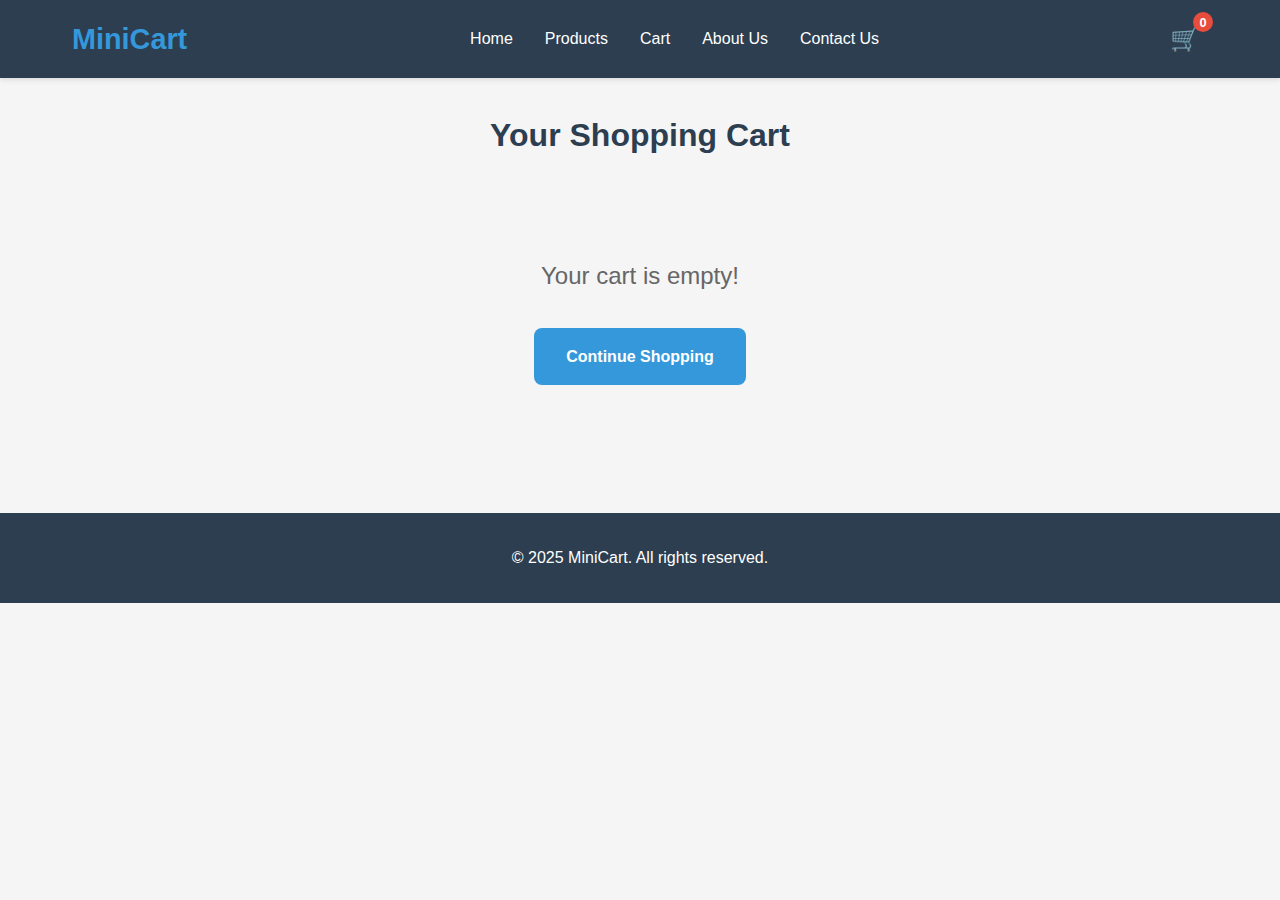
<file: cart.html>
<!DOCTYPE html>
<html lang="en">
<head>
    <meta charset="UTF-8">
    <meta name="viewport" content="width=device-width, initial-scale=1.0">
    <title>Shopping Cart - MiniCart</title>
    <link rel="stylesheet" href="style.css">
</head>
<body>
    <header>
        <nav class="navbar">
            <div class="nav-container">
                <h1 class="logo">MiniCart</h1>
                <ul class="nav-links">
                    <li><a href="index.html">Home</a></li>
                    <li><a href="product.html">Products</a></li>
                    <li><a href="cart.html">Cart</a></li>
					<li><a href="about.html">About Us</a></li>
					<li><a href="contact.html">Contact Us</a></li>
                </ul>
                <button class="cart-toggle" id="cartToggle">
                    <span class="cart-icon">🛒</span>
                    <span class="cart-count" id="cartCount">0</span>
                </button>
            </div>
        </nav>
    </header>

    <main class="cart-page">
        <h1>Your Shopping Cart</h1>
        
        <div class="cart-container">
            <div class="cart-items-list" id="cartItemsList">
                <!-- Cart items will be displayed here -->
            </div>

            <div class="cart-summary-box">
                <h2>Order Summary</h2>
                <div class="summary-row">
                    <span>Subtotal:</span>
                    <span id="cartSubtotal">$0.00</span>
                </div>
                <div class="summary-row">
                    <span>GST (10%):</span>
                    <span id="cartGST">$0.00</span>
                </div>
                <div class="summary-row total">
                    <span>Total:</span>
                    <span id="cartTotal">$0.00</span>
                </div>
                <button class="checkout-btn">Proceed to Checkout</button>
            </div>
        </div>

        <div class="empty-cart" id="emptyCart" style="display: none;">
            <p>Your cart is empty!</p>
            <a href="product.html" class="continue-shopping">Continue Shopping</a>
        </div>
    </main>

    <footer>
        <p>&copy; 2025 MiniCart. All rights reserved.</p>
    </footer>

    <script src="script.js"></script>
</body>
</html>
</file>
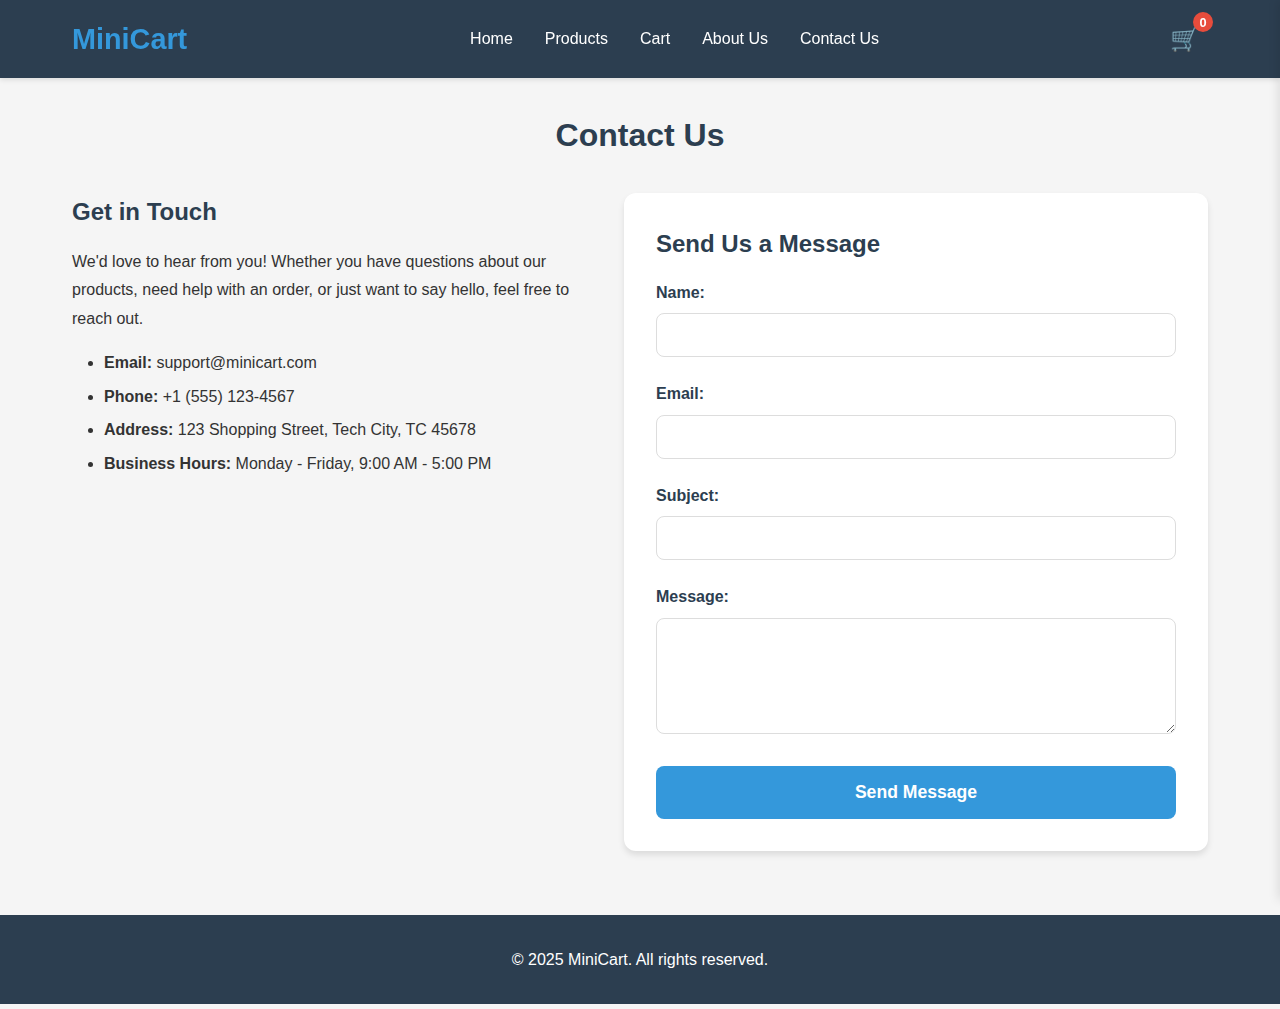
<file: contact.html>
<!DOCTYPE html>
<html lang="en">
<head>
    <meta charset="UTF-8">
    <meta name="viewport" content="width=device-width, initial-scale=1.0">
    <title>Contact Us - MiniCart</title>
    <link rel="stylesheet" href="style.css">
</head>
<body>
    <header>
        <nav class="navbar">
            <div class="nav-container">
                <h1 class="logo">MiniCart</h1>
                <ul class="nav-links">
                    <li><a href="index.html">Home</a></li>
                    <li><a href="product.html">Products</a></li>
                    <li><a href="cart.html">Cart</a></li>
                    <li><a href="about.html">About Us</a></li>
                    <li><a href="contact.html">Contact Us</a></li>
                </ul>
                <button class="cart-toggle" id="cartToggle">
                    <span class="cart-icon">🛒</span>
                    <span class="cart-count" id="cartCount">0</span>
                </button>
            </div>
        </nav>
    </header>

    <!-- Cart Sidebar -->
    <div class="cart-sidebar" id="cartSidebar">
        <div class="cart-header">
            <h2>Your Cart</h2>
            <button class="close-cart" id="closeCart">×</button>
        </div>
        <div class="cart-items" id="sidebarCartItems">
            <!-- Cart items will be inserted here -->
        </div>
        <div class="cart-summary">
            <div class="summary-row">
                <span>Subtotal:</span>
                <span id="sidebarSubtotal">$0.00</span>
            </div>
            <div class="summary-row">
                <span>GST (10%):</span>
                <span id="sidebarGST">$0.00</span>
            </div>
            <div class="summary-row total">
                <span>Total:</span>
                <span id="sidebarTotal">$0.00</span>
            </div>
            <a href="cart.html" class="view-cart-btn">View Full Cart</a>
        </div>
    </div>

    <main>
        <section class="contact-section">
            <h1>Contact Us</h1>
            <div class="contact-content">
                <div class="contact-info">
                    <h2>Get in Touch</h2>
                    <p>We'd love to hear from you! Whether you have questions about our products, need help with an order, or just want to say hello, feel free to reach out.</p>
                    <ul>
                        <li><strong>Email:</strong> support@minicart.com</li>
                        <li><strong>Phone:</strong> +1 (555) 123-4567</li>
                        <li><strong>Address:</strong> 123 Shopping Street, Tech City, TC 45678</li>
                        <li><strong>Business Hours:</strong> Monday - Friday, 9:00 AM - 5:00 PM</li>
                    </ul>
                </div>
                <div class="contact-form">
                    <h2>Send Us a Message</h2>
                    <form id="contactForm">
                        <div class="form-group">
                            <label for="name">Name:</label>
                            <input type="text" id="name" name="name" required>
                        </div>
                        <div class="form-group">
                            <label for="email">Email:</label>
                            <input type="email" id="email" name="email" required>
                        </div>
                        <div class="form-group">
                            <label for="subject">Subject:</label>
                            <input type="text" id="subject" name="subject" required>
                        </div>
                        <div class="form-group">
                            <label for="message">Message:</label>
                            <textarea id="message" name="message" rows="5" required></textarea>
                        </div>
                        <button type="submit" class="submit-btn">Send Message</button>
                    </form>
                </div>
            </div>
        </section>
    </main>

    <footer>
        <p>&copy; 2025 MiniCart. All rights reserved.</p>
    </footer>

    <script src="script.js"></script>
</body>
</html>
</file>
<file: style.css>
/* Reset and Base Styles */
* {
    margin: 0;
    padding: 0;
    box-sizing: border-box;
}

body {
    font-family: -apple-system, BlinkMacSystemFont, 'Segoe UI', Roboto, sans-serif;
    line-height: 1.6;
    color: #333;
    background-color: #f5f5f5;
}

/* Header and Navigation */
.navbar {
    background-color: #2c3e50;
    color: white;
    padding: 1rem 0;
    position: sticky;
    top: 0;
    z-index: 100;
    box-shadow: 0 2px 5px rgba(0,0,0,0.1);
}

.nav-container {
    max-width: 1200px;
    margin: 0 auto;
    display: flex;
    justify-content: space-between;
    align-items: center;
    padding: 0 2rem;
}

.logo {
    font-size: 1.8rem;
    font-weight: bold;
    color: #3498db;
}

.nav-links {
    display: flex;
    list-style: none;
    gap: 2rem;
}

.nav-links a {
    color: white;
    text-decoration: none;
    transition: color 0.3s;
}

.nav-links a:hover {
    color: #3498db;
}

/* Cart Toggle Button */
.cart-toggle {
    background: none;
    border: none;
    color: white;
    font-size: 1.5rem;
    cursor: pointer;
    position: relative;
    padding: 0.5rem;
    transition: transform 0.2s;
}

.cart-toggle:hover {
    transform: scale(1.1);
}

.cart-count {
    position: absolute;
    top: -5px;
    right: -5px;
    background-color: #e74c3c;
    color: white;
    border-radius: 50%;
    width: 20px;
    height: 20px;
    display: flex;
    align-items: center;
    justify-content: center;
    font-size: 0.8rem;
    font-weight: bold;
}

/* Cart Sidebar */
.cart-sidebar {
    position: fixed;
    top: 0;
    right: -400px;
    width: 400px;
    height: 100vh;
    background-color: white;
    box-shadow: -2px 0 10px rgba(0,0,0,0.1);
    transition: right 0.3s ease;
    z-index: 1000;
    display: flex;
    flex-direction: column;
}

.cart-sidebar.active {
    right: 0;
}

.cart-header {
    display: flex;
    justify-content: space-between;
    align-items: center;
    padding: 1rem;
    background-color: #2c3e50;
    color: white;
}

.close-cart {
    background: none;
    border: none;
    color: white;
    font-size: 2rem;
    cursor: pointer;
}

.cart-items {
    flex: 1;
    overflow-y: auto;
    padding: 1rem;
}

.sidebar-cart-item {
    display: flex;
    gap: 1rem;
    padding: 1rem;
    border-bottom: 1px solid #eee;
    animation: slideIn 0.3s ease;
}

@keyframes slideIn {
    from {
        opacity: 0;
        transform: translateX(20px);
    }
    to {
        opacity: 1;
        transform: translateX(0);
    }
}

.sidebar-cart-item img {
    width: 60px;
    height: 60px;
    object-fit: cover;
    border-radius: 8px;
}

.sidebar-item-details {
    flex: 1;
}

.sidebar-item-title {
    font-weight: bold;
    margin-bottom: 0.5rem;
}

.sidebar-item-price {
    color: #3498db;
    font-weight: bold;
}

.quantity-controls {
    display: flex;
    align-items: center;
    gap: 0.5rem;
    margin-top: 0.5rem;
}

.quantity-btn {
    background-color: #f0f0f0;
    border: none;
    width: 25px;
    height: 25px;
    border-radius: 4px;
    cursor: pointer;
    transition: background-color 0.2s;
}

.quantity-btn:hover {
    background-color: #e0e0e0;
}

.remove-item {
    background: none;
    border: none;
    color: #e74c3c;
    cursor: pointer;
    font-size: 1.2rem;
}

/* Cart Summary */
.cart-summary {
    padding: 1rem;
    background-color: #f8f9fa;
    border-top: 1px solid #ddd;
}

.summary-row {
    display: flex;
    justify-content: space-between;
    margin-bottom: 0.5rem;
}

.summary-row.total {
    font-weight: bold;
    font-size: 1.2rem;
    margin-top: 0.5rem;
    padding-top: 0.5rem;
    border-top: 2px solid #ddd;
}

.view-cart-btn {
    display: block;
    width: 100%;
    padding: 1rem;
    background-color: #3498db;
    color: white;
    text-align: center;
    text-decoration: none;
    border: none;
    border-radius: 8px;
    font-weight: bold;
    margin-top: 1rem;
    transition: background-color 0.3s;
}

.view-cart-btn:hover {
    background-color: #2980b9;
}

/* Hero Section */
.hero {
    background: linear-gradient(135deg, #667eea 0%, #764ba2 100%);
    color: white;
    padding: 4rem 2rem;
    text-align: center;
}

.hero h2 {
    font-size: 2.5rem;
    margin-bottom: 1rem;
}

/* Product Grid */
.featured-products, .all-products {
    max-width: 1200px;
    margin: 2rem auto;
    padding: 0 2rem;
}

.featured-products h2, .all-products h2 {
    text-align: center;
    margin-bottom: 2rem;
    font-size: 2rem;
    color: #2c3e50;
}

.product-grid {
    display: grid;
    grid-template-columns: repeat(auto-fill, minmax(280px, 1fr));
    gap: 2rem;
}

/* Product Card */
.product-card {
    background-color: white;
    border-radius: 12px;
    box-shadow: 0 4px 6px rgba(0,0,0,0.1);
    overflow: hidden;
    transition: transform 0.3s, box-shadow 0.3s;
    cursor: pointer;
}

.product-card:hover {
    transform: translateY(-5px);
    box-shadow: 0 8px 15px rgba(0,0,0,0.2);
}

.product-card img {
    width: 100%;
    height: 200px;
    object-fit: cover;
}

.product-info {
    padding: 1.5rem;
}

.product-title {
    font-size: 1.2rem;
    margin-bottom: 0.5rem;
    color: #2c3e50;
}

.product-description {
    color: #666;
    font-size: 0.9rem;
    margin-bottom: 1rem;
}

.product-price {
    font-size: 1.5rem;
    color: #3498db;
    font-weight: bold;
    margin-bottom: 1rem;
}

.add-to-cart-btn {
    width: 100%;
    padding: 0.75rem;
    background-color: #27ae60;
    color: white;
    border: none;
    border-radius: 8px;
    font-weight: bold;
    cursor: pointer;
    transition: background-color 0.3s, transform 0.2s;
}

.add-to-cart-btn:hover {
    background-color: #229954;
    transform: scale(1.02);
}

.add-to-cart-btn.added {
    background-color: #95a5a6;
    animation: pulse 0.5s;
}

@keyframes pulse {
    0%, 100% {
        transform: scale(1);
    }
    50% {
        transform: scale(1.05);
    }
}

/* Product Modal */
.product-modal {
    display: none;
    position: fixed;
    z-index: 1001;
    left: 0;
    top: 0;
    width: 100%;
    height: 100%;
    background-color: rgba(0,0,0,0.7);
}

.modal-content {
    background-color: white;
    margin: 5% auto;
    padding: 2rem;
    width: 90%;
    max-width: 800px;
    border-radius: 12px;
    animation: modalFadeIn 0.3s;
}

@keyframes modalFadeIn {
    from {
        opacity: 0;
        transform: translateY(-50px);
    }
    to {
        opacity: 1;
        transform: translateY(0);
    }
}

.close-modal {
    color: #aaa;
    float: right;
    font-size: 2rem;
    font-weight: bold;
    cursor: pointer;
}

.close-modal:hover {
    color: #000;
}

.product-detail {
    display: flex;
    gap: 2rem;
}

.product-detail img {
    width: 300px;
    height: 300px;
    object-fit: cover;
    border-radius: 12px;
}

.detail-info {
    flex: 1;
}

.detail-info h2 {
    font-size: 2rem;
    margin-bottom: 1rem;
    color: #2c3e50;
}

.detail-info .price {
    font-size: 2rem;
    color: #3498db;
    font-weight: bold;
    margin: 1rem 0;
}

/* Reviews Section */
.reviews-section {
    margin-top: 2rem;
    padding-top: 2rem;
    border-top: 1px solid #eee;
}

.reviews-section h3 {
    margin-bottom: 1rem;
}

.review {
    background-color: #f8f9fa;
    padding: 1rem;
    border-radius: 8px;
    margin-bottom: 1rem;
}

.review-rating {
    color: #f39c12;
    margin-bottom: 0.5rem;
}

.review-text {
    color: #666;
}

/* Cart Page */
.cart-page {
    max-width: 1200px;
    margin: 2rem auto;
    padding: 0 2rem;
}

.cart-page h1 {
    text-align: center;
    margin-bottom: 2rem;
    color: #2c3e50;
}

.cart-container {
    display: flex;
    gap: 2rem;
}

.cart-items-list {
    flex: 2;
}

.cart-item {
    background-color: white;
    padding: 1.5rem;
    border-radius: 12px;
    margin-bottom: 1rem;
    display: flex;
    gap: 1.5rem;
    box-shadow: 0 2px 4px rgba(0,0,0,0.1);
}

.cart-item img {
    width: 100px;
    height: 100px;
    object-fit: cover;
    border-radius: 8px;
}

.cart-item-details {
    flex: 1;
}

.cart-item-title {
    font-size: 1.2rem;
    font-weight: bold;
    margin-bottom: 0.5rem;
}

.cart-item-price {
    color: #3498db;
    font-weight: bold;
}

.cart-summary-box {
    flex: 1;
    background-color: white;
    padding: 2rem;
    border-radius: 12px;
    height: fit-content;
    box-shadow: 0 2px 4px rgba(0,0,0,0.1);
}

.checkout-btn {
    width: 100%;
    padding: 1rem;
    background-color: #e74c3c;
    color: white;
    border: none;
    border-radius: 8px;
    font-size: 1.1rem;
    font-weight: bold;
    cursor: pointer;
    transition: background-color 0.3s;
}

.checkout-btn:hover {
    background-color: #c0392b;
}

.empty-cart {
    text-align: center;
    padding: 4rem 2rem;
}

.empty-cart p {
    font-size: 1.5rem;
    color: #666;
    margin-bottom: 2rem;
}

.continue-shopping {
    display: inline-block;
    padding: 1rem 2rem;
    background-color: #3498db;
    color: white;
    text-decoration: none;
    border-radius: 8px;
    font-weight: bold;
    transition: background-color 0.3s;
}

.continue-shopping:hover {
    background-color: #2980b9;
}

/* Footer */
footer {
    background-color: #2c3e50;
    color: white;
    text-align: center;
    padding: 2rem;
    margin-top: 4rem;
}

/* Responsive Design */
@media (max-width: 768px) {
    .nav-container {
        padding: 0 1rem;
    }
    
    .nav-links {
        gap: 1rem;
    }
    
    .cart-sidebar {
        width: 100%;
        right: -100%;
    }
    
    .product-grid {
        grid-template-columns: repeat(auto-fill, minmax(200px, 1fr));
        gap: 1rem;
    }
    
    .product-detail {
        flex-direction: column;
    }
    
    .product-detail img {
        width: 100%;
        height: auto;
    }
    
    .cart-container {
        flex-direction: column;
    }
    
    .cart-item {
        flex-direction: column;
        text-align: center;
    }
    
    .cart-item img {
        margin: 0 auto;
    }
}

@media (max-width: 480px) {
    .logo {
        font-size: 1.4rem;
    }
    
    .nav-links {
        font-size: 0.9rem;
    }
    
    .hero h2 {
        font-size: 1.8rem;
    }
    
    .product-grid {
        grid-template-columns: 1fr;
    }
}

/* About Section */
.about-section, .contact-section {
    max-width: 1200px;
    margin: 2rem auto;
    padding: 0 2rem;
}

.about-section h1, .contact-section h1 {
    text-align: center;
    margin-bottom: 2rem;
    color: #2c3e50;
}

.about-content, .contact-content {
    display: flex;
    gap: 2rem;
    align-items: flex-start;
}

.about-text, .contact-info {
    flex: 1;
}

.about-text p, .contact-info p {
    margin-bottom: 1rem;
    line-height: 1.8;
}

.about-text h2, .contact-info h2, .contact-form h2 {
    color: #2c3e50;
    margin-bottom: 1rem;
}

.about-text ul, .contact-info ul {
    list-style-type: disc;
    padding-left: 2rem;
    margin-bottom: 1rem;
}

.about-text ul li, .contact-info ul li {
    margin-bottom: 0.5rem;
}

.about-image {
    flex: 1;
}

.about-image img {
    width: 100%;
    height: auto;
    border-radius: 12px;
    box-shadow: 0 4px 6px rgba(0,0,0,0.1);
}

/* Contact Form */
.contact-form {
    flex: 1;
    background-color: white;
    padding: 2rem;
    border-radius: 12px;
    box-shadow: 0 4px 6px rgba(0,0,0,0.1);
}

.form-group {
    margin-bottom: 1.5rem;
}

.form-group label {
    display: block;
    margin-bottom: 0.5rem;
    color: #2c3e50;
    font-weight: bold;
}

.form-group input,
.form-group textarea {
    width: 100%;
    padding: 0.75rem;
    border: 1px solid #ddd;
    border-radius: 8px;
    font-size: 1rem;
    transition: border-color 0.3s;
}

.form-group input:focus,
.form-group textarea:focus {
    border-color: #3498db;
    outline: none;
}

.submit-btn {
    width: 100%;
    padding: 1rem;
    background-color: #3498db;
    color: white;
    border: none;
    border-radius: 8px;
    font-size: 1.1rem;
    font-weight: bold;
    cursor: pointer;
    transition: background-color 0.3s;
}

.submit-btn:hover {
    background-color: #2980b9;
}

/* Responsive Design for About and Contact Pages */
@media (max-width: 768px) {
    .about-content, .contact-content {
        flex-direction: column;
    }

    .about-image {
        margin-top: 2rem;
    }

    .contact-form {
        margin-top: 2rem;
    }
}
</file>
